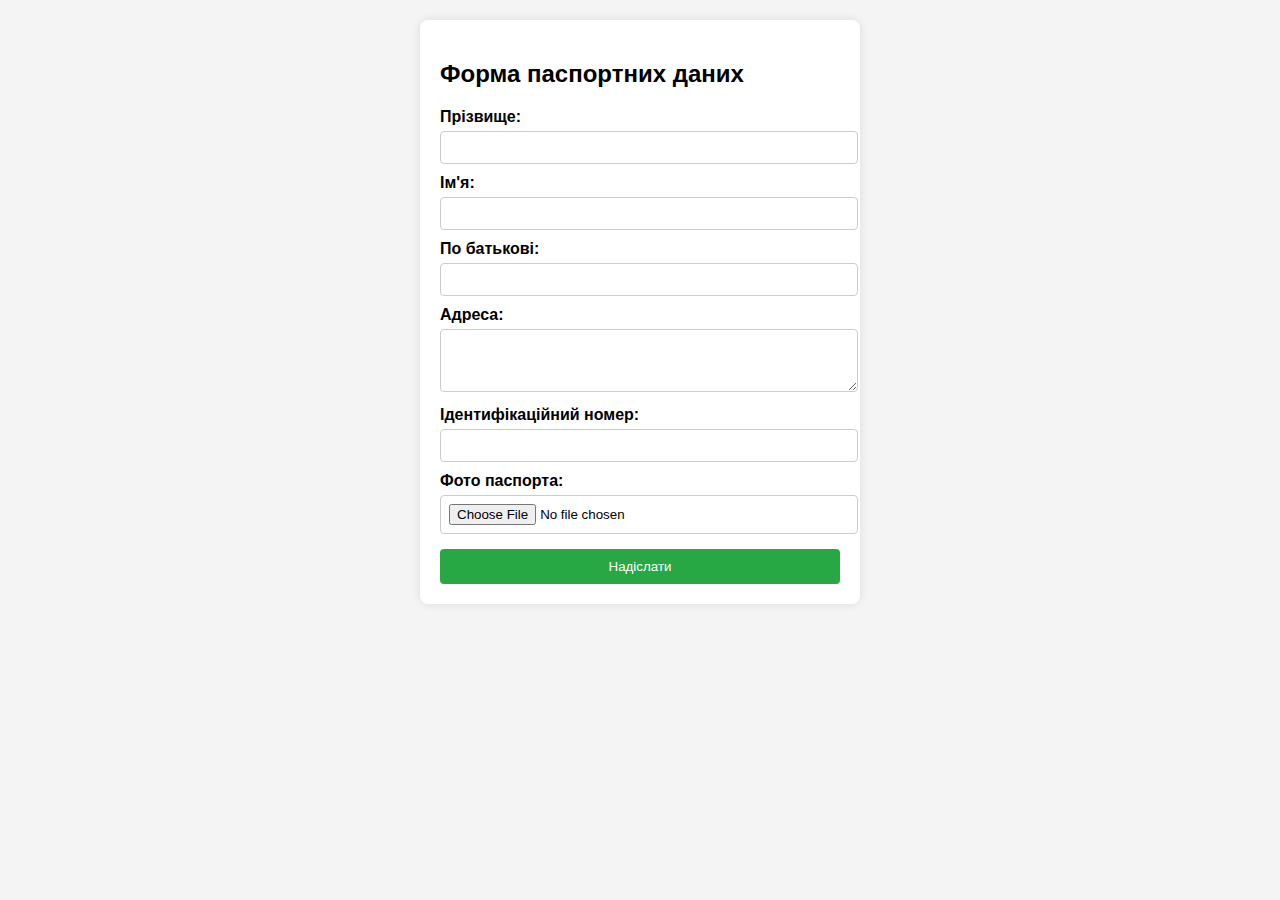
<file: M1-4/PART1/index.html>
<!DOCTYPE html>
<html lang="uk">
<head>
    <meta charset="UTF-8">
    <meta name="viewport" content="width=device-width, initial-scale=1.0">
    <title>Форма для вводу паспортних даних</title>
    <style>
        body {
            font-family: Arial, sans-serif;
            margin: 20px;
            background-color: #f4f4f4;
        }
        form {
            background: white;
            padding: 20px;
            border-radius: 8px;
            box-shadow: 0 0 10px rgba(0, 0, 0, 0.1);
            max-width: 400px;
            margin: auto;
        }
        label {
            display: block;
            margin-top: 10px;
            font-weight: bold;
        }
        input, textarea {
            width: 100%;
            padding: 8px;
            margin-top: 5px;
            border: 1px solid #ccc;
            border-radius: 4px;
        }
        button {
            margin-top: 15px;
            background: #28a745;
            color: white;
            border: none;
            padding: 10px;
            width: 100%;
            border-radius: 4px;
            cursor: pointer;
        }
        button:hover {
            background: #218838;
        }
    </style>
</head>
<body>
    <form action="process.php" method="POST" enctype="multipart/form-data">
        <h2>Форма паспортних даних</h2>
        <label for="lastname">Прізвище:</label>
        <input type="text" id="lastname" name="lastname" required>

        <label for="firstname">Ім'я:</label>
        <input type="text" id="firstname" name="firstname" required>

        <label for="middlename">По батькові:</label>
        <input type="text" id="middlename" name="middlename">

        <label for="address">Адреса:</label>
        <textarea id="address" name="address" rows="3" required></textarea>

        <label for="idnumber">Ідентифікаційний номер:</label>
        <input type="text" id="idnumber" name="idnumber" required pattern="\d{10}" title="Введіть 10 цифр">

        <label for="photo">Фото паспорта:</label>
        <input type="file" id="photo" name="photo" accept="image/*" required>

        <button type="submit">Надіслати</button>
    </form>
</body>
</html>
</file>
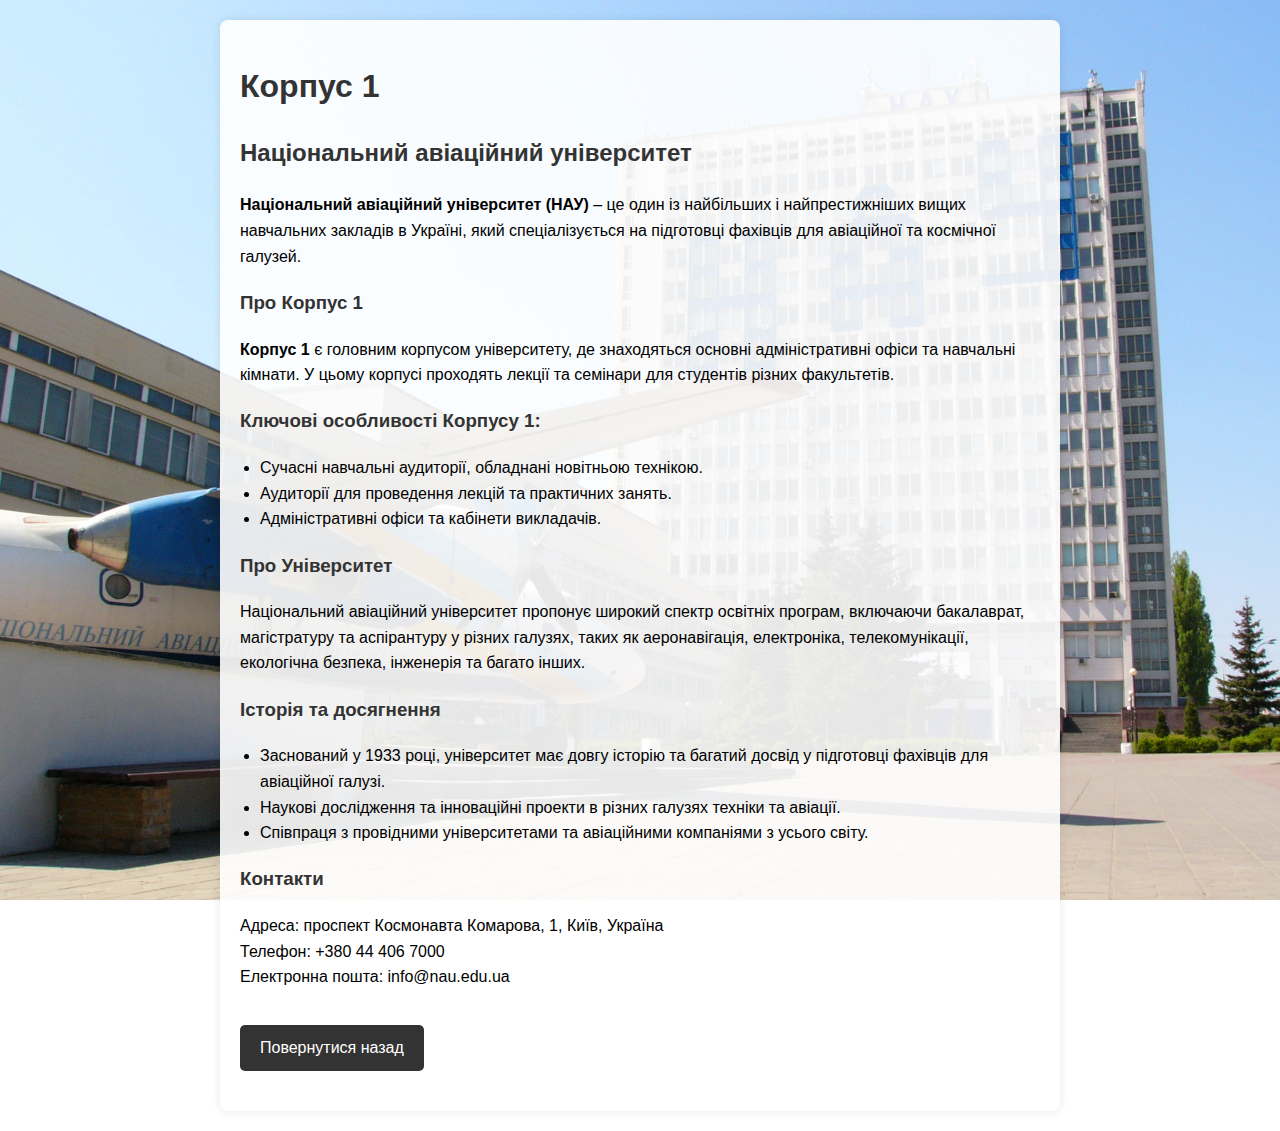
<file: M1-1/build1.html>
<!DOCTYPE html>
<html lang="uk">
<head>
    <meta charset="UTF-8">
    <title>Корпус 1 - Національний авіаційний університет</title>
    <style>
        body {
            font-family: Arial, sans-serif;
            line-height: 1.6;
            margin: 0;
            padding: 20px;
            background-image: url('bg.jpg'); /* Замість 'background.jpg' використовуйте реальний шлях до вашого зображення */
            background-size: cover;
            background-attachment: fixed; /* Фон буде залишатися на місці при прокручуванні */
            background-position: center;
        }
        .container {
            max-width: 800px;
            margin: auto;
            background: rgba(255, 255, 255, 0.9); /* Напівпрозорий білий фон */
            padding: 20px;
            border-radius: 8px;
            box-shadow: 0 0 10px rgba(0, 0, 0, 0.1);
        }
        h1, h2, h3 {
            color: #333;
        }
        p {
            margin-bottom: 15px;
        }
        ul {
            list-style-type: disc;
            margin: 15px 0;
            padding-left: 20px;
        }
        .back-button {
            display: inline-block;
            margin: 20px 0;
            padding: 10px 20px;
            background-color: #333;
            color: #fff;
            text-decoration: none;
            border-radius: 5px;
            transition: background-color 0.3s ease;
        }
        .back-button:hover {
            background-color: #555;
        }
    </style>
</head>
<body>
    <div class="container">
        <h1>Корпус 1</h1>
        <h2>Національний авіаційний університет</h2>
        <p>
            <strong>Національний авіаційний університет (НАУ)</strong> – це один із найбільших і найпрестижніших вищих навчальних закладів в Україні, який спеціалізується на підготовці фахівців для авіаційної та космічної галузей.
        </p>

        <h3>Про Корпус 1</h3>
        <p>
            <strong>Корпус 1</strong> є головним корпусом університету, де знаходяться основні адміністративні офіси та навчальні кімнати. У цьому корпусі проходять лекції та семінари для студентів різних факультетів.
        </p>

        <h3>Ключові особливості Корпусу 1:</h3>
        <ul>
            <li>Сучасні навчальні аудиторії, обладнані новітньою технікою.</li>
            <li>Аудиторії для проведення лекцій та практичних занять.</li>
            <li>Адміністративні офіси та кабінети викладачів.</li>
        </ul>

        <h3>Про Університет</h3>
        <p>
            Національний авіаційний університет пропонує широкий спектр освітніх програм, включаючи бакалаврат, магістратуру та аспірантуру у різних галузях, таких як аеронавігація, електроніка, телекомунікації, екологічна безпека, інженерія та багато інших.
        </p>

        <h3>Історія та досягнення</h3>
        <ul>
            <li>Заснований у 1933 році, університет має довгу історію та багатий досвід у підготовці фахівців для авіаційної галузі.</li>
            <li>Наукові дослідження та інноваційні проекти в різних галузях техніки та авіації.</li>
            <li>Співпраця з провідними університетами та авіаційними компаніями з усього світу.</li>
        </ul>

        <h3>Контакти</h3>
        <p>
            Адреса: проспект Космонавта Комарова, 1, Київ, Україна<br>
            Телефон: +380 44 406 7000<br>
            Електронна пошта: info@nau.edu.ua
        </p>

        <a href="part4.html" class="back-button">Повернутися назад</a>
    </div>
</body>
</html>
</file>
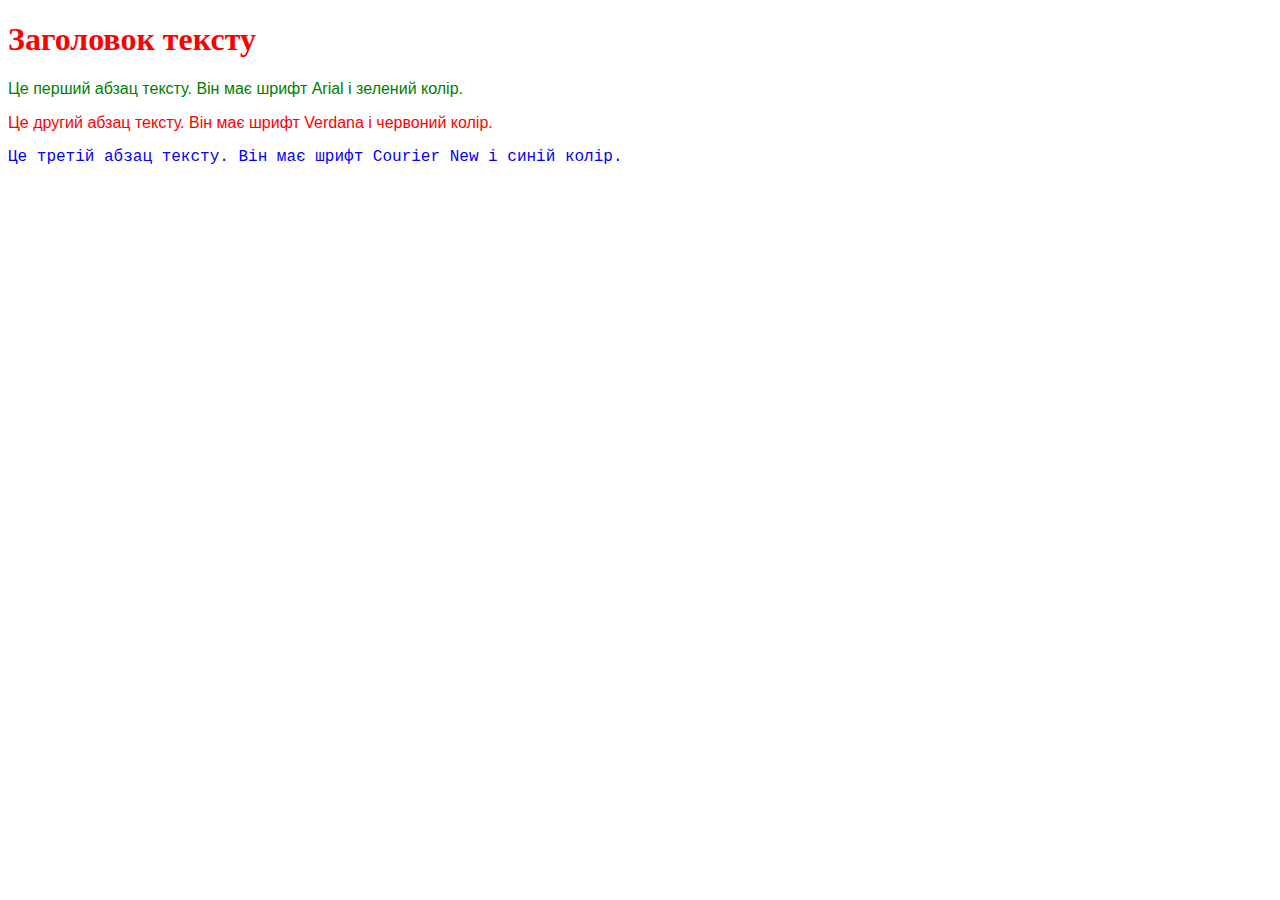
<file: M1-1/part1.html>
<!DOCTYPE html>
<html>
<head>
    <style>
        h1 {
            color: red;
        }
        .paragraph1 {
            font-family: Arial;
            color: green;
        }
        .paragraph2 {
            font-family: Verdana, sans-serif;
            color: red;
        }
        .paragraph3 {
            font-family: 'Courier New', monospace;
            color: blue;
        }
    </style>
</head>
<body>
    <h1>Заголовок тексту</h1>
    <p class="paragraph1">Це перший абзац тексту. Він має шрифт Arial і зелений колір.</p>
    <p class="paragraph2">Це другий абзац тексту. Він має шрифт Verdana і червоний колір.</p>
    <p class="paragraph3">Це третій абзац тексту. Він має шрифт Courier New і синій колір.</p>
</body>
</html>
</file>
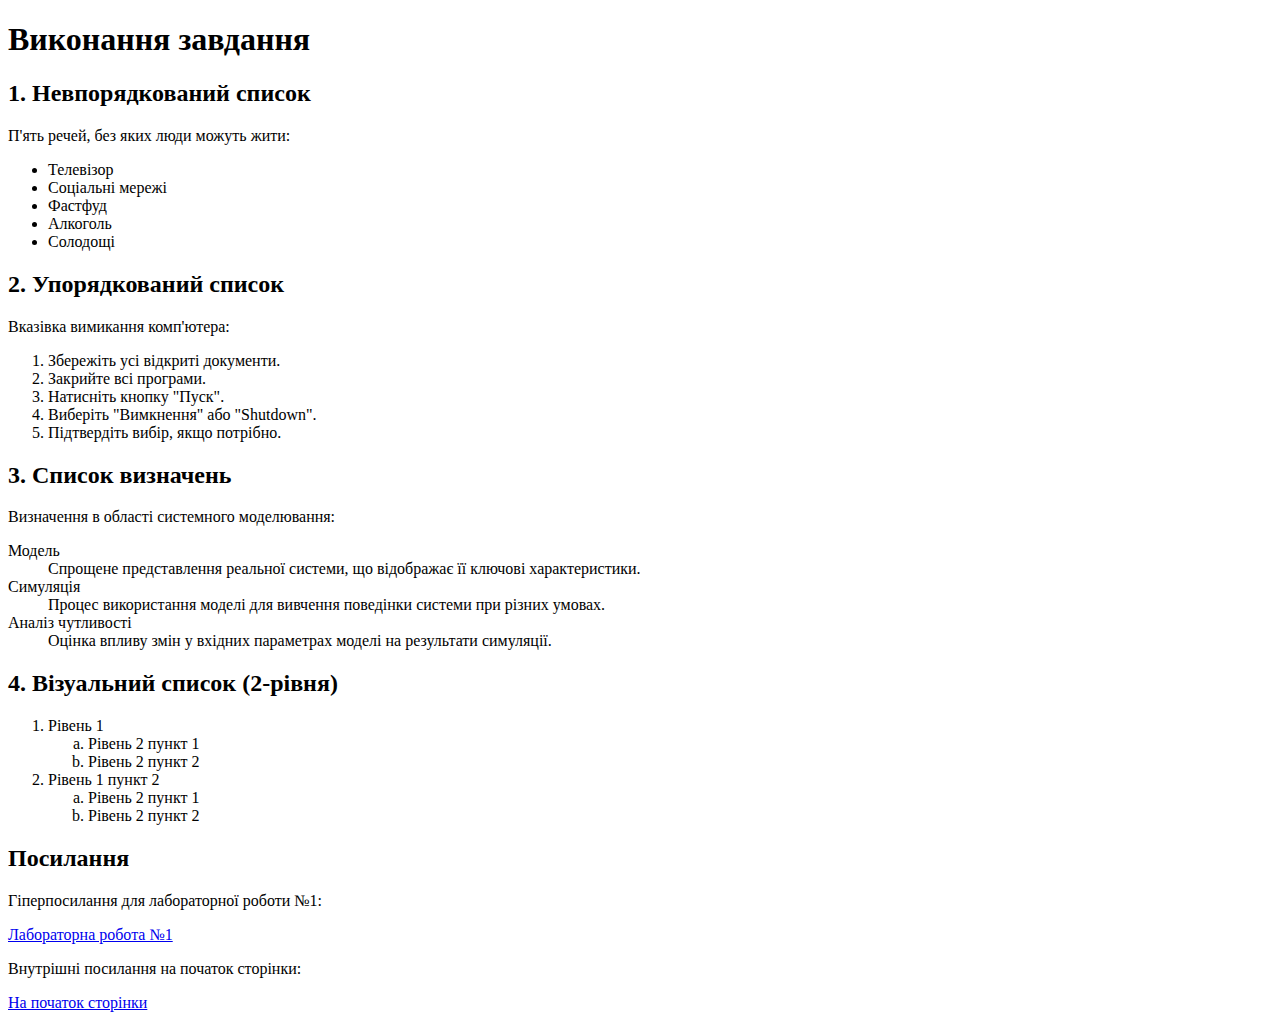
<file: M1-1/part2.html>
<!DOCTYPE html>
<html lang="uk">
<head>
    <meta charset="UTF-8">
    <title>Виконання завдання</title>
</head>
<body>
    <h1 id="top">Виконання завдання</h1>

    <h2>1. Невпорядкований список</h2>
    <p>П'ять речей, без яких люди можуть жити:</p>
    <ul>
        <li>Телевізор</li>
        <li>Соціальні мережі</li>
        <li>Фастфуд</li>
        <li>Алкоголь</li>
        <li>Солодощі</li>
    </ul>

    <h2>2. Упорядкований список</h2>
    <p>Вказівка вимикання комп'ютера:</p>
    <ol>
        <li>Збережіть усі відкриті документи.</li>
        <li>Закрийте всі програми.</li>
        <li>Натисніть кнопку "Пуск".</li>
        <li>Виберіть "Вимкнення" або "Shutdown".</li>
        <li>Підтвердіть вибір, якщо потрібно.</li>
    </ol>

    <h2>3. Список визначень</h2>
    <p>Визначення в області системного моделювання:</p>
    <dl>
        <dt>Модель</dt>
        <dd>Спрощене представлення реальної системи, що відображає її ключові характеристики.</dd>
        <dt>Симуляція</dt>
        <dd>Процес використання моделі для вивчення поведінки системи при різних умовах.</dd>
        <dt>Аналіз чутливості</dt>
        <dd>Оцінка впливу змін у вхідних параметрах моделі на результати симуляції.</dd>
    </dl>

    <h2>4. Візуальний список (2-рівня)</h2>
    <ol>
        <li>Рівень 1
            <ol type="a">
                <li>Рівень 2 пункт 1</li>
                <li>Рівень 2 пункт 2</li>
            </ol>
        </li>
        <li>Рівень 1 пункт 2
            <ol type="a">
                <li>Рівень 2 пункт 1</li>
                <li>Рівень 2 пункт 2</li>
            </ol>
        </li>
    </ol>

    <h2>Посилання</h2>
    <p>Гіперпосилання для лабораторної роботи №1:</p>
    <a href="https://docs.google.com/document/d/17irDJTDnZ-7AbE5NCVnf8kbdGEArNUM9ZlwbsF9sQhg/edit?usp=sharing">Лабораторна робота №1</a>

    <p>Внутрішні посилання на початок сторінки:</p>
    <a href="#top">На початок сторінки</a>
</body>
</html>
</file>
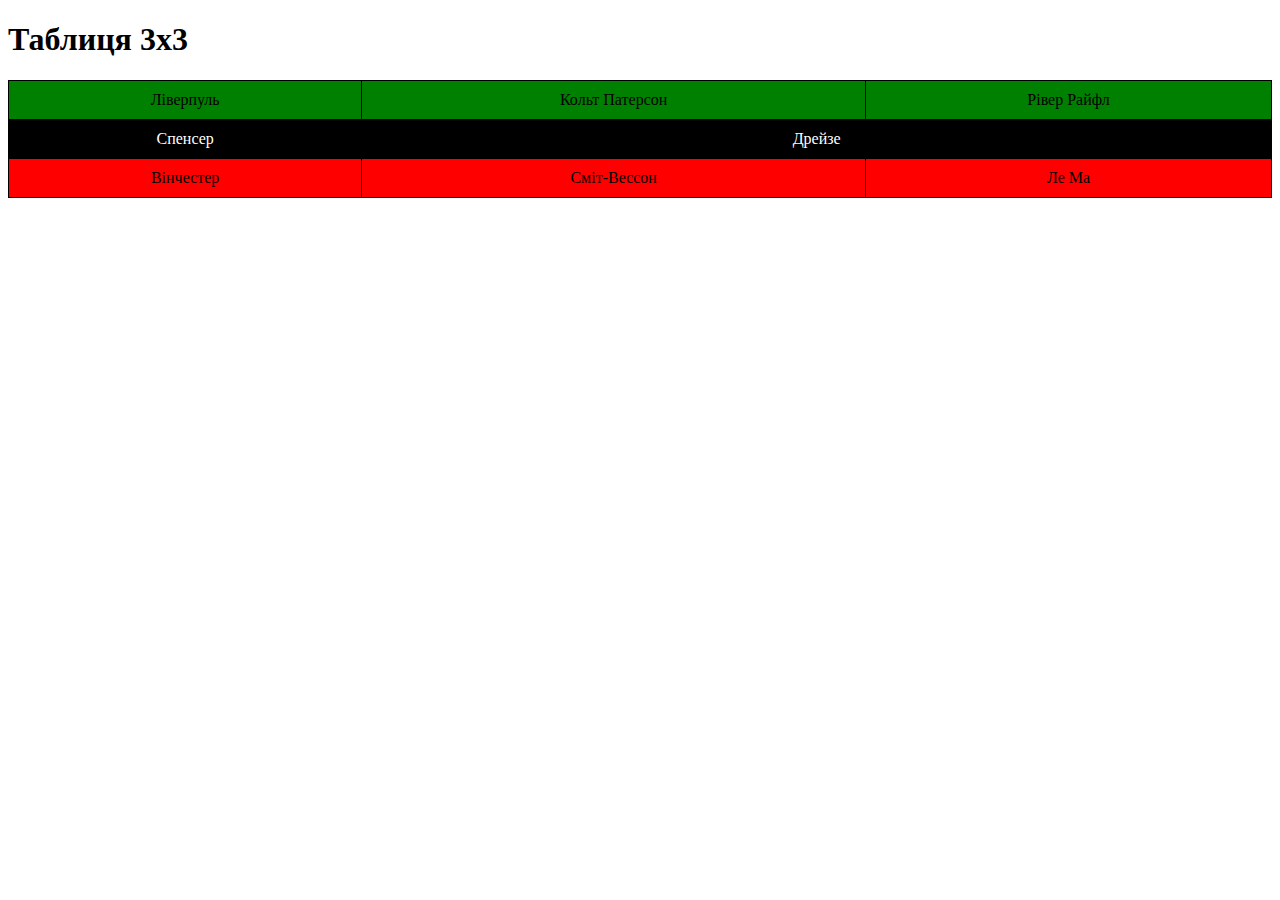
<file: M1-1/part3.html>
<!DOCTYPE html>
<html lang="uk">
<head>
    <meta charset="UTF-8">
    <title>Таблиця 3x3</title>
    <style>
        table {
            width: 100%;
            border-collapse: collapse;
        }
        th, td {
            border: 1px solid black;
            padding: 10px;
            text-align: center;
        }
        .row1 {
            background-color: green;
        }
        .row2 {
            background-color: black;
            color: white; /* щоб текст був читабельним на чорному фоні */
        }
        .row3 {
            background-color: red;
        }
    </style>
</head>
<body>
    <h1>Таблиця 3x3</h1>
    <table>
        <tr class="row1">
            <td>Ліверпуль</td>
            <td>Кольт Патерсон</td>
            <td>Рівер Райфл</td>
        </tr>
        <tr class="row2">
            <td>Спенсер</td>
            <td colspan="2">Дрейзе</td>
        </tr>
        <tr class="row3">
            <td>Вінчестер</td>
            <td>Сміт-Вессон</td>
            <td>Ле Ма</td>
        </tr>
    </table>
</body>
</html>
</file>
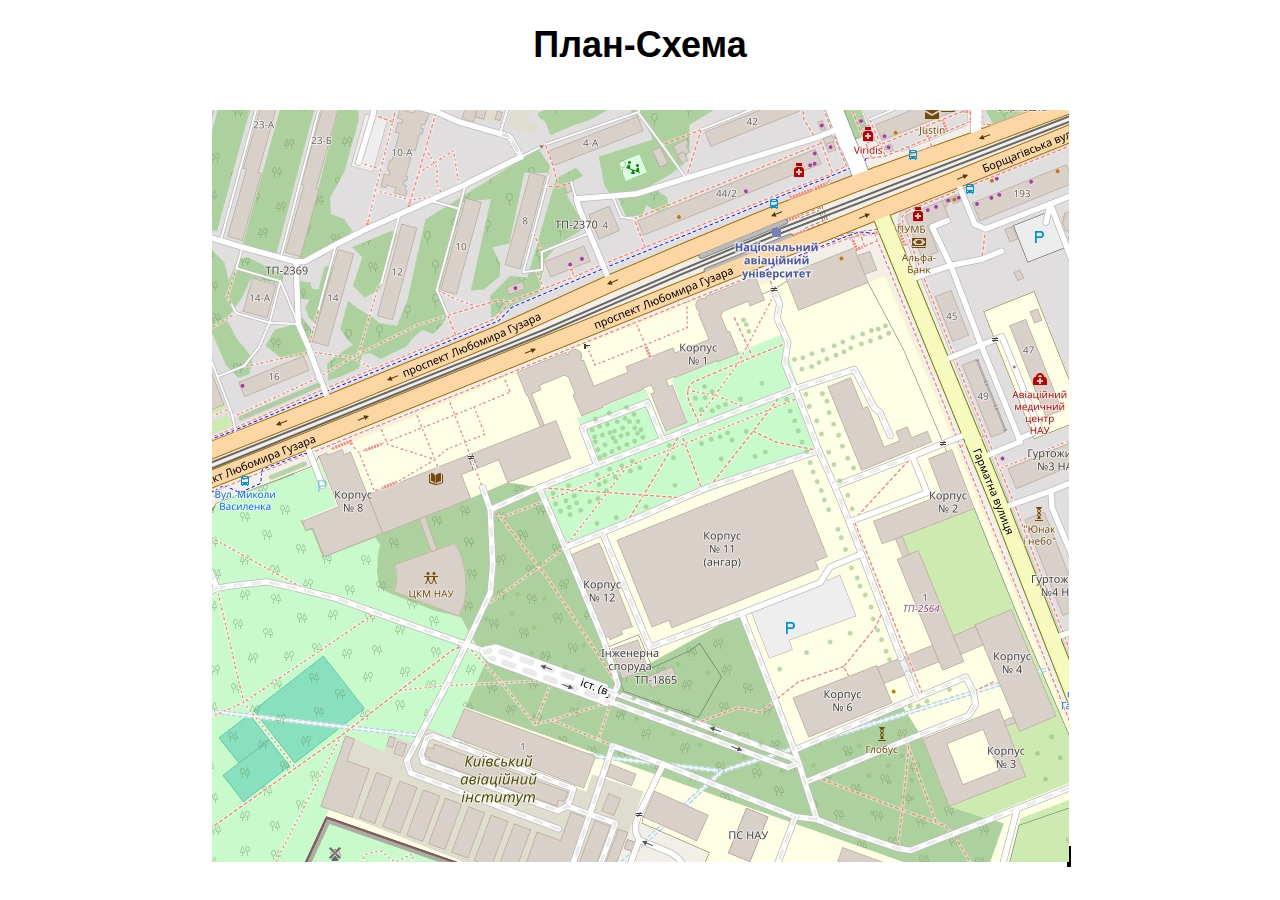
<file: M1-1/part4.html>
<!DOCTYPE html>
<html lang="uk">
<head>
    <meta charset="UTF-8">
    <title>План-Схема</title>
    <style>
        body {
            font-family: Arial, sans-serif;
            text-align: center;
        }
        h1 {
            font-size: 36px;
        }
        .campus-map {
            display: inline-block;
            margin: 20px auto;
            position: relative;
        }
        img {
            width: 857px;
            height: 752px;
        }
        .info-box {
            position: absolute;
            top: 50%;
            left: 50%;
            transform: translate(-50%, -50%);
            background-color: rgba(0, 0, 0, 0.7); /* Напівпрозорий мутний фон */
            color: white;
            padding: 20px;
            border-radius: 10px;
            display: none;
            z-index: 10;
        }
        .info-box.active {
            display: block;
        }
        area {
            outline: 2px solid rgba(0, 0, 0, 0.5); /* Прозора обводка */
            transition: outline-color 0.3s ease;
        }
        area:hover {
            outline-color: rgba(255, 180, 0, 0.8); /* Зміна обводки при наведенні */
        }
    </style>
</head>
<body>
    <h1>План-Схема</h1>
    <div class="campus-map">
        <img src="MAP.jpg" alt="Карта території університету" usemap="#university-map">
        <div class="info-box" id="info-box"></div>
    </div>

    <map name="university-map">
        <area shape="poly" coords="340,250,536,166,566,225,460,270,477,310,454,320,436,284,353,309" href="build1.html" alt="Корпус 1">
        <area shape="poly" coords="658,409,724,383,715,345,742,339,763,399,666,433" href="#" alt="Корпус 2" onclick="showInfo(event, 'Корпус 2: Використовується для факультету аеронавігації, електроніки та телекомунікацій (ФАЕТ)')">
        <area shape="poly" coords="707,624,789,598,815,666,735,699" href="#" alt="Корпус 3" onclick="showInfo(event, 'Корпус 3: Переважно використовується для факультету екологічної безпеки, інженерії та технологій')">
        <area shape="poly" coords="760,513,797,498,844,609,807,622" href="#" alt="Корпус 4" onclick="showInfo(event, 'Корпус 4: Використовується для навчальних лабораторій та дослідницьких проектів')">
        <area shape="poly" coords="579,587,666,553,681,593,596,627" href="#" alt="Корпус 6" onclick="showInfo(event, 'Корпус 6: Використовується для фахового коледжу комп’ютерних технологій та економіки')">
        <area shape="poly" coords="101,343,136,336,171,425,105,450,88,409,122,395" href="#" alt="Корпус 8" onclick="showInfo(event, 'Корпус 8: Використовується для різних факультетів та навчальних підрозділів')">
        <area shape="poly" coords="406,428,581,358,619,453,443,524" href="#" alt="Корпус 11" onclick="showInfo(event, 'Корпус 11: Використовується для факультету інженерії, управління та землевпорядкування')">
        <area shape="poly" coords="357,444,386,432,422,521,393,532" href="#" alt="Корпус 12" onclick="showInfo(event, 'Корпус 12: Використовується для факультету архітектури, будівництва та дизайну')">
    </map>

    <script>
        function showInfo(event, info) {
            event.preventDefault();
            const infoBox = document.getElementById('info-box');
            infoBox.textContent = info;
            infoBox.classList.add('active');
            setTimeout(() => {
                infoBox.classList.remove('active');
            }, 3000); // Зникнення через 3 секунди
        }

        document.getElementById('info-box').addEventListener('click', function() {
            this.classList.remove('active');
        });
    </script>
</body>
</html>
</file>
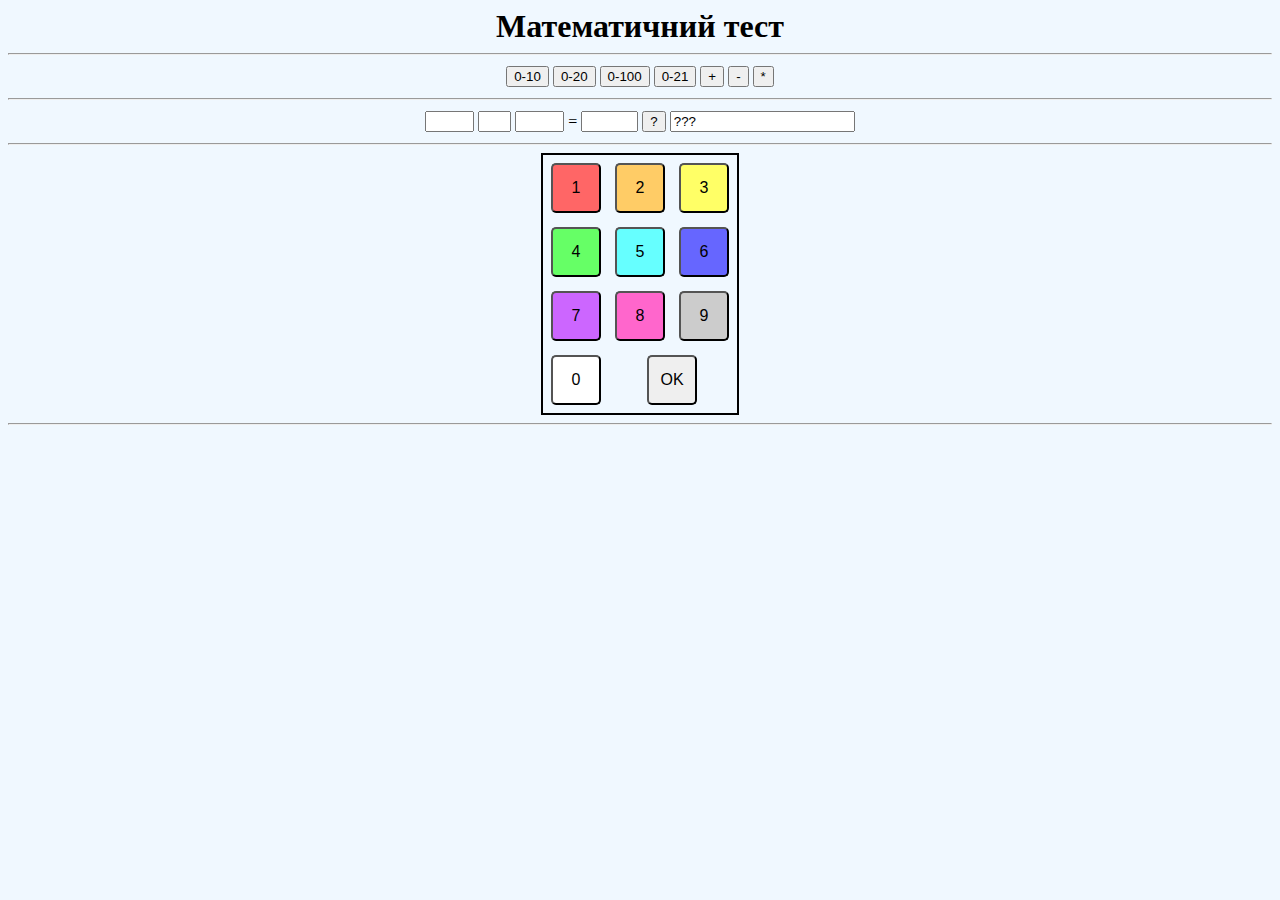
<file: M1-3/test.html>
<!DOCTYPE html>
<html>
<head>
    <meta charset="UTF-8" />
    <title>Перевірка усного рахунку</title>
    <link rel="stylesheet" href="main.css" />
</head>
<script language="JavaScript">
    var max_value, operand1 = 0;
    var operand2 = 0;
    var result = 0;
    var flag = 0; // 0: додавання, 1: віднімання, 2: множення
    var sign = "+";
    var input = "";

    // Вибрати додавання, віднімання або множення
    function set_sign(x) {
        if (x == "+") {
            flag = 0;
            sign = "+";
        } else if (x == "-") {
            flag = 1;
            sign = "-";
        } else if (x == "*") {
            flag = 2;
            sign = "*";
        }
        return true;
    }

    // Визначити перший операнд
    function f_operand() {
        operand1 = Math.floor(Math.random() * max_value);
        return parseInt(operand1);
    }

    // Визначити другий операнд
    function s_operand() {
        if (flag == 0) {
            operand2 = Math.floor(Math.random() * (max_value - operand1));
        } else if (flag == 1) {
            operand2 = Math.floor(Math.random() * operand1);
        } else if (flag == 2) {
            operand2 = Math.floor(Math.random() * (max_value - operand1));
        }
        return parseInt(operand2);
    }

    // Перевірити введені дані
    function input_sign(x) {
        if (x == 10) {
            if (flag == 0 && operand1 + operand2 == parseInt(input)) {
                window.document.forms["test"].r0.value = "Вірно!";
            } else if (flag == 1 && operand1 - operand2 == parseInt(input)) {
                window.document.forms["test"].r0.value = "Вірно!";
            } else if (flag == 2 && operand1 * operand2 == parseInt(input)) {
                window.document.forms["test"].r0.value = "Вірно!";
            } else {
                window.document.forms["test"].r0.value = "Спробуй ще!";
                window.document.forms["test"].result.value = ""; 
                input = "";
            }
            return true;
        }
        input += x;
        window.document.forms["test"].result.value = input;
        return true;
    }

    // Генерація варіанта
    function main_calc() {
        operand1 = f_operand();
        window.document.forms["test"]["op1"].value = operand1;
        operand2 = s_operand();
        window.document.forms["test"]["op2"].value = operand2;
        window.document.forms["test"]["s_sign"].value = sign;
        input = ""; 
        window.document.forms['test'].result.value = "";
        window.document.forms["test"]["r0"].value = "???";
        return true;
    }
</script>
</head>
<body>
    <h1 class="center">Математичний тест</h1>
    <hr />
    <form name="test">
        <table class="center">
            <tr>
                <td><input id='d1' type=button value="0-10" onClick="max_value=10"></td>
                <td><input id='d2' type=button value="0-20" onClick="max_value=20"></td>
                <td><input id='d3' type=button value="0-100" onClick="max_value=100"></td>
                <td><input id='d4' type=button value="0-21" onClick="max_value=21"></td> <!-- Нова панель вибору діапазону -->
                <td><input id="plus" type=button value="+" onClick='set_sign("+")'></td>
                <td><input id="minus" type=button value="-" onClick='set_sign("-")'></td>
                <td><input id="multiply" type=button value="*" onClick='set_sign("*")'></td> <!-- Додавання множення -->
            </tr>
        </table>
        <hr>
        <table class="center">
            <tr>
                <td><input id="op1" size="3" maxlength="3"></td>
                <td><input id="s_sign" size="1" maxlength="1"></td>
                <td><input id="op2" size="3" maxlength="3"></td>
                <td>=</td>
                <td><input id="result" size="4" maxlength="4"></td>
                <td><input id="award" type=button value="?" onClick="main_calc()"></td>
                <td><input id="r0" value="???"></td>
            </tr>
        </table>
        <hr />
        <table id="keyboard">
            <tr>
                <td><input id="b1" type=button value="1" onClick='input_sign("1")'></td>
                <td><input id="b2" type=button value="2" onClick='input_sign("2")'></td>
                <td><input id="b3" type=button value="3" onClick='input_sign("3")'></td>
            </tr>
            <tr>
                <td><input id="b4" type=button value="4" onClick='input_sign("4")'></td>
                <td><input id="b5" type=button value="5" onClick='input_sign("5")'></td>
                <td><input id="b6" type=button value="6" onClick='input_sign("6")'></td>
            </tr>
            <tr>
                <td><input id="b7" type=button value="7" onClick='input_sign("7")'></td>
                <td><input id="b8" type=button value="8" onClick='input_sign("8")'></td>
                <td><input id="b9" type=button value="9" onClick='input_sign("9")'></td>
            </tr>
            <tr>
                <td><input id="b0" type=button value="0" onClick='input_sign("0")'></td>
                <td colspan="2"><input id="bs" type="button" value="OK" onClick='input_sign("10")'></td>
            </tr>
        </table>
    </form>
    <hr />
</body>
</html>
</file>
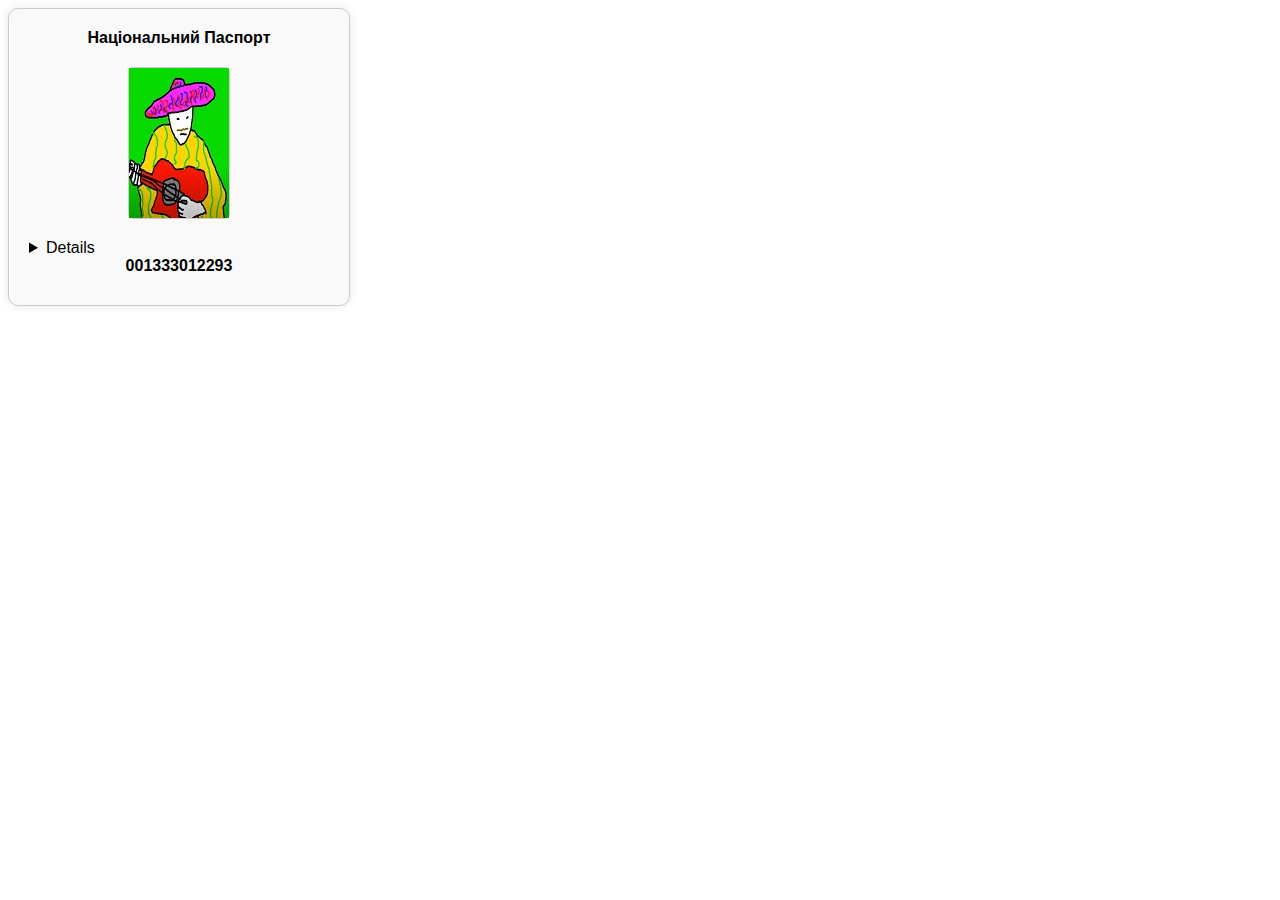
<file: M1-2/PART3/output.html>
<!DOCTYPE html PUBLIC "" "passport.dtd">
<html>
<head>
<meta http-equiv="Content-Type" content="text/html; charset=UTF-8">
<title>Паспорт</title>
<link rel="stylesheet" type="text/css" href="passport.css">
</head>
<body><passport><header>Національний Паспорт</header><photo style="background-image: url('photo.jpg');"></photo><details><first_name>Ім'я: Хосе</first_name><last_name>Прізвище: Петров</last_name><middle_name>По батькові: Іванович</middle_name><address>Адреса: Київ, вул. Шевченка, 12</address>
<id_number>Ідентифікаційний номер: ІПН:123456789</id_number></details><footer>001333012293</footer></passport></body>
</html>
</file>
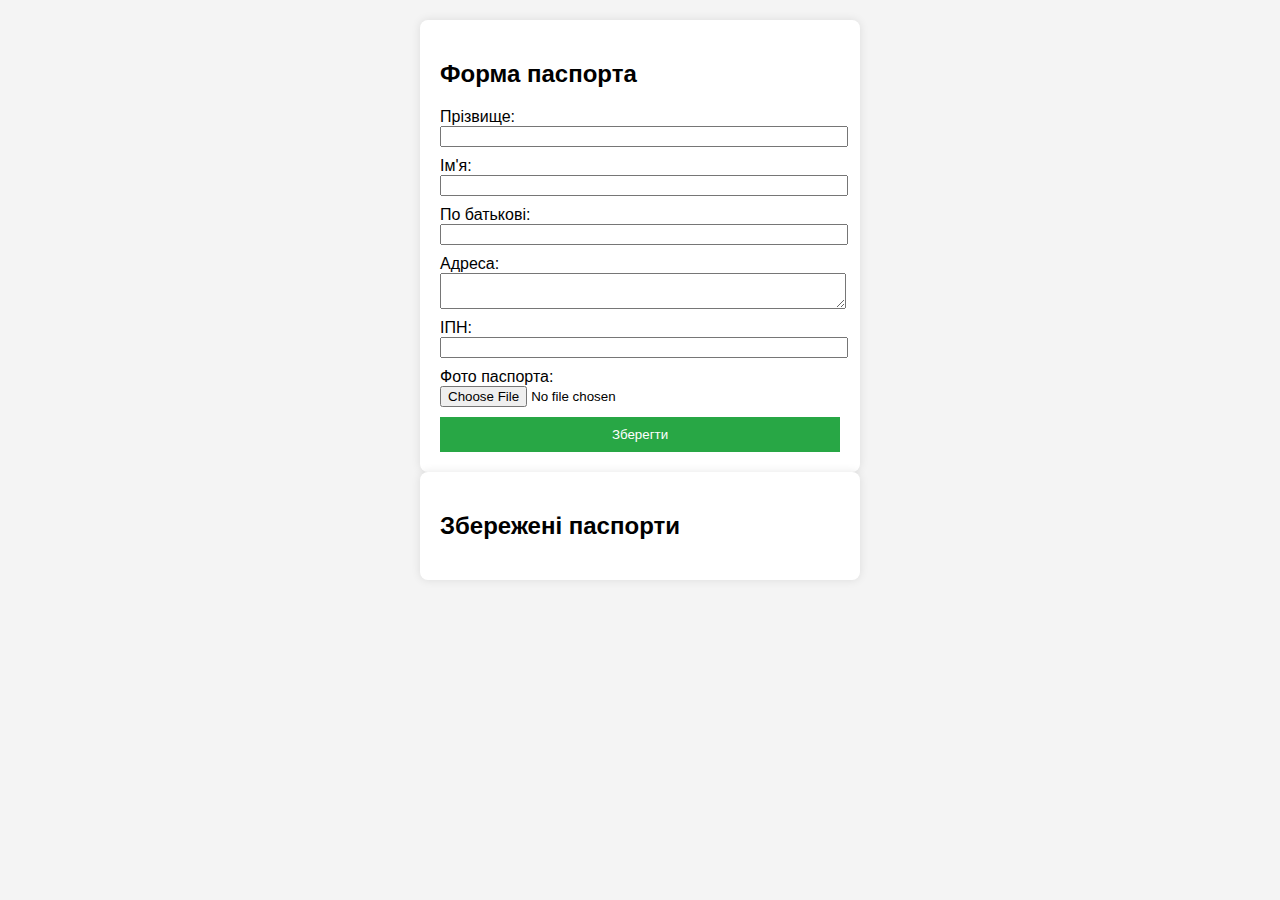
<file: M1-4/PART2/passport_form.html>
<!DOCTYPE html>
<html lang="uk">
<head>
    <meta charset="UTF-8">
    <meta name="viewport" content="width=device-width, initial-scale=1.0">
    <title>Форма паспорта</title>
    <style>
        body { font-family: Arial, sans-serif; margin: 20px; background-color: #f4f4f4; }
        form, .data-container { background: white; padding: 20px; border-radius: 8px; box-shadow: 0 0 10px rgba(0, 0, 0, 0.1); max-width: 400px; margin: auto; }
        label, input, textarea { display: block; width: 100%; margin-bottom: 10px; }
        button { width: 100%; padding: 10px; background: #28a745; color: white; border: none; cursor: pointer; }
        button:hover { background: #218838; }
        .delete-btn { background: red; }
    </style>
</head>
<body>

    <form id="passportForm" enctype="multipart/form-data">
        <h2>Форма паспорта</h2>
        <label>Прізвище: <input type="text" id="lastname" required></label>
        <label>Ім'я: <input type="text" id="firstname" required></label>
        <label>По батькові: <input type="text" id="middlename"></label>
        <label>Адреса: <textarea id="address" required></textarea></label>
        <label>ІПН: <input type="text" id="idnumber" required pattern="[0-9]{10}"></label>
        <label>Фото паспорта: <input type="file" id="photo" accept="image/*"></label>
        <button type="submit">Зберегти</button>
    </form>

    <div class="data-container">
        <h2>Збережені паспорти</h2>
        <ul id="passportList"></ul>
    </div>

    <script>
        let editingIndex = null;

        document.getElementById("passportForm").addEventListener("submit", async function(event) {
            event.preventDefault();

            let formData = new FormData();
            if (document.getElementById("photo").files.length > 0) {
                formData.append("photo", document.getElementById("photo").files[0]);

                let uploadResponse = await fetch("upload.php", {
                    method: "POST",
                    body: formData
                });

                let uploadResult = await uploadResponse.json();
                if (!uploadResult.success) {
                    alert("Помилка при завантаженні фото: " + uploadResult.error);
                    return;
                }
                var photoPath = uploadResult.filePath;
            } else {
                var photoPath = document.getElementById("photo").dataset.existingPhoto || "";
            }

            let passportData = {
                lastname: document.getElementById("lastname").value,
                firstname: document.getElementById("firstname").value,
                middlename: document.getElementById("middlename").value,
                address: document.getElementById("address").value,
                idnumber: document.getElementById("idnumber").value,
                photo: photoPath,
                index: editingIndex
            };

            let saveResponse = await fetch(editingIndex !== null ? "update_data.php" : "save_data.php", {
                method: "POST",
                headers: { "Content-Type": "application/json" },
                body: JSON.stringify(passportData)
            });

            let saveResult = await saveResponse.text();
            alert(saveResult);
            editingIndex = null;
            document.getElementById("passportForm").reset();
            loadPassports();
        });

        async function loadPassports() {
            let response = await fetch("get_data.php");
            let passports = await response.json();
            let list = document.getElementById("passportList");
            list.innerHTML = "";

            passports.forEach((passport, index) => {
                let li = document.createElement("li");
                li.innerHTML = `
                    <img src="${passport.photo}" alt="Фото" width="50"> 
                    <strong>${passport.lastname} ${passport.firstname}</strong> - ${passport.address} (ІПН: ${passport.idnumber}) 
                    <button onclick="editPassport(${index})">Редагувати</button>
                    <button class="delete-btn" onclick="deletePassport(${index}, '${passport.photo}')">Видалити</button>
                `;
                list.appendChild(li);
            });
        }

        function editPassport(index) {
            fetch("get_data.php")
                .then(response => response.json())
                .then(passports => {
                    let passport = passports[index];
                    document.getElementById("lastname").value = passport.lastname;
                    document.getElementById("firstname").value = passport.firstname;
                    document.getElementById("middlename").value = passport.middlename;
                    document.getElementById("address").value = passport.address;
                    document.getElementById("idnumber").value = passport.idnumber;
                    document.getElementById("photo").dataset.existingPhoto = passport.photo;
                    editingIndex = index;
                });
        }

        async function deletePassport(index, photoPath) {
            let response = await fetch("delete_data.php", {
                method: "POST",
                headers: { "Content-Type": "application/json" },
                body: JSON.stringify({ index, photo: photoPath })
            });

            let result = await response.text();
            alert(result);
            loadPassports();
        }

        loadPassports();
    </script>

</body>
</html>
</file>
<file: M1-3/main.css>
body {
    background-color: aliceblue;
}

.center {
    text-align: center;
    margin: auto;
}

#keyboard {
    text-align: center;
    margin: auto;
    border: 2px solid;
}

/* Додаткові стилі для кнопок */
#keyboard input {
    width: 50px;
    height: 50px;
    margin: 5px;
    font-size: 16px;
    border-radius: 5px;
}

/* Розфарбування кнопок */
#keyboard #b1 { background-color: #ff6666; } /* Червоний */
#keyboard #b2 { background-color: #ffcc66; } /* Помаранчевий */
#keyboard #b3 { background-color: #ffff66; } /* Жовтий */
#keyboard #b4 { background-color: #66ff66; } /* Зелений */
#keyboard #b5 { background-color: #66ffff; } /* Блакитний */
#keyboard #b6 { background-color: #6666ff; } /* Синій */
#keyboard #b7 { background-color: #cc66ff; } /* Фіолетовий */
#keyboard #b8 { background-color: #ff66cc; } /* Рожевий */
#keyboard #b9 { background-color: #cccccc; } /* Сірий */
#keyboard #b0 { background-color: #ffffff; } /* Білий */
</file>
<file: M1-2/PART3/passport.css>
passport {
    display: block;
    width: 300px;
    padding: 20px;
    border: 1px solid #ccc;
    border-radius: 10px;
    box-shadow: 0 0 10px rgba(0, 0, 0, 0.1);
    font-family: Arial, sans-serif;
    background-color: #f9f9f9;
}

header, footer {
    display: block;
    text-align: center;
    font-weight: bold;
    margin-bottom: 10px;
}

photo {
    display: block;
    text-align: center;
    margin: 20px auto;
    background-size: cover;
    background-position: center;
    width: 100px;
    height: 150px;
    border: 1px solid #ccc;
    border-radius: 5px;
}

photo::before {
    content: '';
    display: block;
    width: 100%;
    height: 100%;
    background-image: url('photo.jpg');
    background-size: cover;
    background-position: center;
}

details {
    display: block;
}

details > * {
    display: block;
    margin-bottom: 10px;
}
</file>
